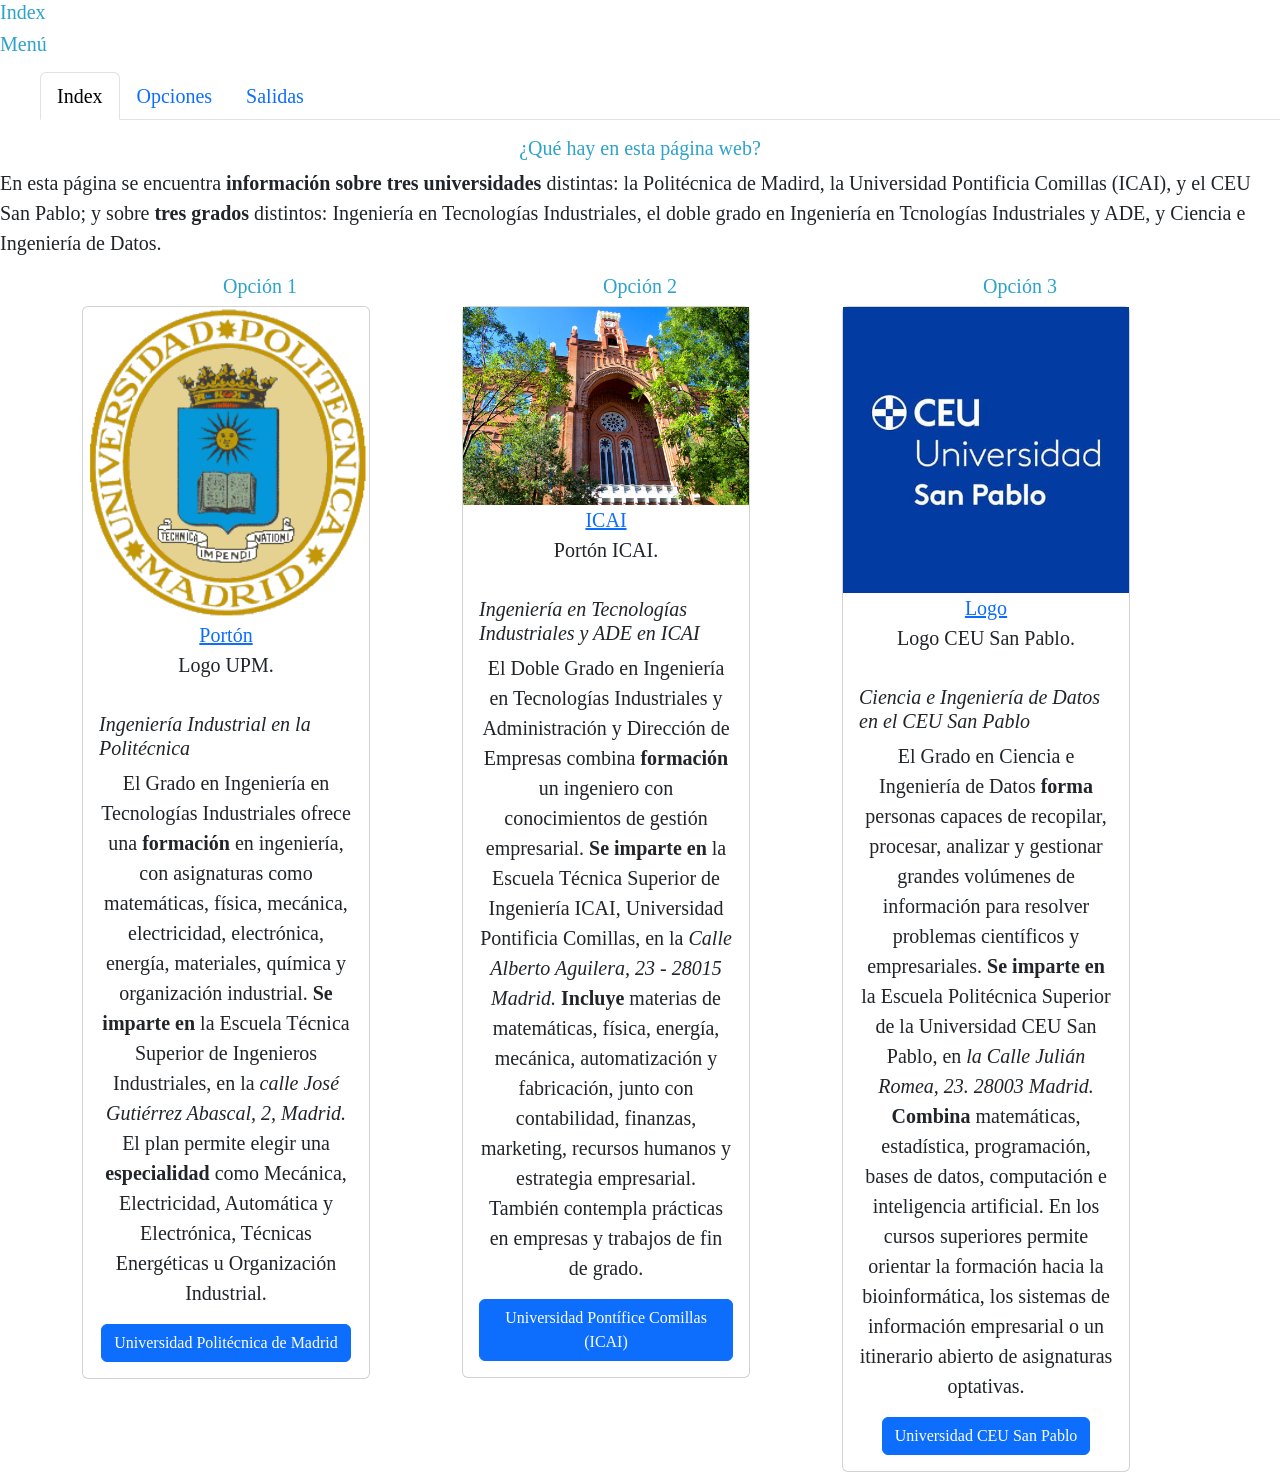
<file: index.html>
<!DOCTYPE html>
<html lang="es">
    <head>
        <meta charset="utf-8">
        <meta name="viewport" content="width=device-width, initial-scale=1">
        <title class="Times">Universidades</title>

        <link href="https://cdn.jsdelivr.net/npm/bootstrap@5.3.8/dist/css/bootstrap.min.css" rel="stylesheet" integrity="sha384-sRIl4kxILFvY47J16cr9ZwB07vP4J8+LH7qKQnuqkuIAvNWLzeN8tE5YBujZqJLB" crossorigin="anonymous">
        <link rel="stylesheet" href="./css/tic2-practica1.css">
    </head>
    <body>
        <h1>Index</h1>
        <h2>Menú</h2>
        <menu>
            <ul class="nav nav-tabs">
                <li class="nav-item"><a class="nav-link active" href="./index.html">Index</a></li>
                <li class="nav-item"><a class="nav-link" href="./opciones.html">Opciones</a></li>
                <li class="nav-item"><a class="nav-link" href="./salidas.html">Salidas</a></li>
            </ul>
        </menu>
        <h2 class="centro">¿Qué hay en esta página web?</h2>
        <p>En esta página se encuentra <strong>información sobre tres universidades</strong> distintas: la Politécnica de Madird, la Universidad Pontificia Comillas (ICAI), y el CEU San Pablo; y sobre <strong>tres grados</strong> distintos: Ingeniería en Tecnologías Industriales, el doble grado en Ingeniería en Tcnologías Industriales y ADE, y Ciencia e Ingeniería de Datos.</p>
        <div class="container text-center">
            <div class="row align-items-start">
              <div class="col">
                <h3 class="centro">Opción 1</h3>
                <div class="card" style="width: 18rem;">
                    <figure>
                      <img src="./Fotos/poli.png" alt="Trulli" style="width:100%"><a href="https://www.cartagena99.com/universidad-es/academia-universidad-UPM.php">Portón</a>
                      <figcaption>Logo UPM.</figcaption>
                    </figure>
                    
                    <div class="card-body">
                      <h5 class="card-title"><i>Ingeniería Industrial en la Politécnica</i></h5>
                      <p class="card-text">El Grado en Ingeniería en Tecnologías Industriales ofrece una <strong>formación</strong> en ingeniería, con asignaturas como matemáticas, física, mecánica, electricidad, electrónica, energía, materiales, química y organización industrial.
                        <strong>Se imparte en</strong> la Escuela Técnica Superior de Ingenieros Industriales, en la <em>calle José Gutiérrez Abascal, 2, Madrid.</em> El plan permite elegir una <strong>especialidad</strong> como Mecánica, Electricidad, Automática y Electrónica, Técnicas Energéticas u Organización Industrial.
                        
                          
                      </p>
                      <a href="https://www.upm.es/" class="btn btn-primary">Universidad Politécnica de Madrid</a>
                    </div>
                  </div>
              </div>
              <div class="col">
                <h3 class="centro">Opción 2</h3>
                <div class="card" style="width: 18rem;">
                  <figure>
                    <img src="./Fotos/icai.jpg" alt="Trulli" style="width:100%"><a href="https://www.flickr.com/photos/druidabruxux/19017661984">ICAI</a>
                    <figcaption>Portón ICAI.</figcaption>
                  </figure>
                  
                    <div class="card-body">
                      <h5 class="card-title"><i>Ingeniería en Tecnologías Industriales y ADE en ICAI</i></h5>
                      <p class="card-text">El Doble Grado en Ingeniería en Tecnologías Industriales y Administración y Dirección de Empresas combina <strong>formación</strong> un ingeniero con conocimientos de gestión empresarial.
                        <strong>Se imparte en</strong> la Escuela Técnica Superior de Ingeniería ICAI, Universidad Pontificia Comillas, en la <em>Calle Alberto Aguilera, 23 - 28015 Madrid.</em> <strong>Incluye</strong> materias de matemáticas, física, energía, mecánica, automatización y fabricación, junto con contabilidad, finanzas, marketing, recursos humanos y estrategia empresarial. También contempla prácticas en empresas y trabajos de fin de grado.
                        </p>
                      <a href="https://www.comillas.edu/icai/" class="btn btn-primary">Universidad Pontífice Comillas (ICAI)</a>
                    </div>
                  </div>
              </div>
              <div class="col">
                <h3 class="centro">Opción 3</h3>
                <div class="card" style="width: 18rem;">
                  <figure>
                    <img src="./Fotos/ceu.jpg" alt="Trulli" style="width:100%"><a href="https://www.google.com/search?q=universidad+ceu+san+pablo&sca_esv=73ff69c3875e4dcb&udm=2&sxsrf=AKL5yDiHyirfvuFzzYuOHfcubywQO37Lbg:1793781913339&tbas=0&source=lnt&sa=X&ved=2ahUKEwib0v6t9u2XAxUtUaQEHffXJnQQpwV6BAgJEBw&biw=2160&bih=1135&dpr=0.67&safe=active&ssui=on#sv=CAMSURoyKhBlLVlKR1k4a29sMUdGbkpNMg5ZSkdZOGtvbDFHRm5KTToOVTV4UXc1cjJJanU2a00gBCoXCgFzEhBlLVlKR1k4a29sMUdGbkpNGAEwARgHIKrzlcgCSggQAhgBIAIoAQ">Logo</a>
                    <figcaption>Logo CEU San Pablo.</figcaption>
                  </figure>
                  
                    <div class="card-body">
                      <h5 class="card-title"><i>Ciencia e Ingeniería de Datos en el CEU San Pablo</i></h5>
                      <p class="card-text">El Grado en Ciencia e Ingeniería de Datos <strong>forma</strong> personas capaces de recopilar, procesar, analizar y gestionar grandes volúmenes de información para resolver problemas científicos y empresariales.
                        <strong>Se imparte en</strong> la Escuela Politécnica Superior de la Universidad CEU San Pablo, en <em> la Calle Julián Romea, 23.
                        28003 Madrid.</em> <strong>Combina</strong> matemáticas, estadística, programación, bases de datos, computación e inteligencia artificial. En los cursos superiores permite orientar la formación hacia la bioinformática, los sistemas de información empresarial o un itinerario abierto de asignaturas optativas.
                        </p>
                      <a href="https://www.uspceu.com/" class="btn btn-primary">Universidad CEU San Pablo</a>
                    </div>
                  </div>
              </div>
            </div>
          </div>

        

        <script src="https://cdn.jsdelivr.net/npm/bootstrap@5.3.8/dist/js/bootstrap.bundle.min.js" integrity="sha384-FKyoEForCGlyvwx9Hj09JcYn3nv7wiPVlz7YYwJrWVcXK/BmnVDxM+D2scQbITxI" crossorigin="anonymous"></script>
    </body>


</html>
</file>
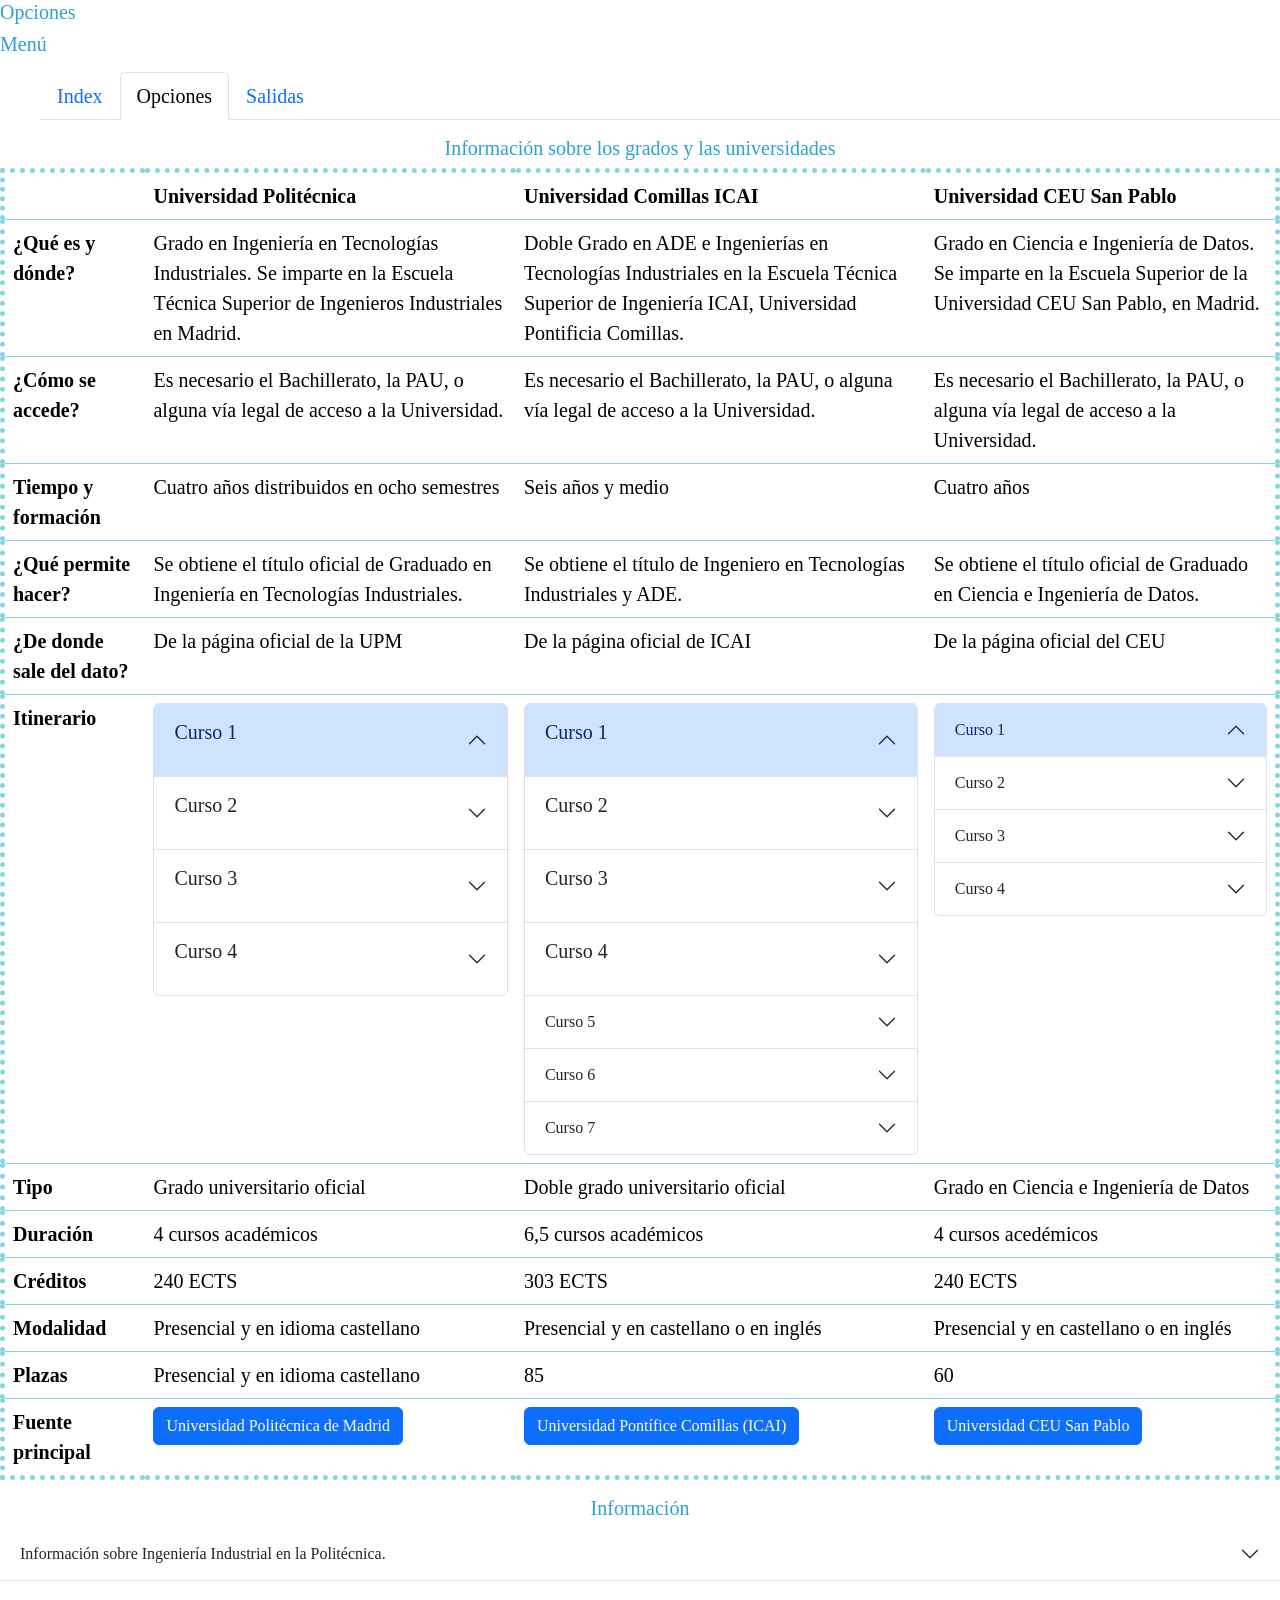
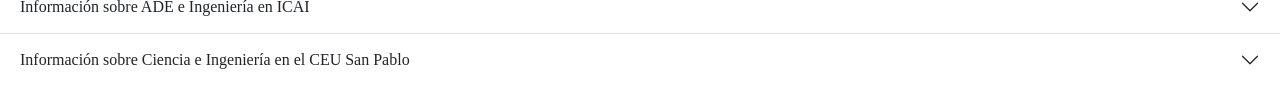
<file: opciones.html>
<!DOCTYPE html>
<html lang="es">
    <head>
        <meta charset="utf-8">
        <meta name="viewport" content="width=device-width, initial-scale=1">
        <title>Universidades</title>
        <link href="https://cdn.jsdelivr.net/npm/bootstrap@5.3.8/dist/css/bootstrap.min.css" rel="stylesheet" integrity="sha384-sRIl4kxILFvY47J16cr9ZwB07vP4J8+LH7qKQnuqkuIAvNWLzeN8tE5YBujZqJLB" crossorigin="anonymous">
        <link rel="stylesheet" href="./css/tic2-practica1.css">
      </head>
    <body>
        <h1>Opciones</h1>
        <h2>Menú</h2>
        <menu clase="" class="">
            <ul class="nav nav-tabs">
                <li class="nav-item"><a class="nav-link" href="./index.html">Index</a></li>
                <li class="nav-item"><a class="nav-link active" href="./opciones.html">Opciones</a></li>
                <li class="nav-item"><a class="nav-link" href="./salidas.html">Salidas</a></li>
            </ul>
        </menu>
        <h2 class="centro">Información sobre los grados y las universidades</h2>
        <table class="table">
            <thead>
              <tr>
                <th scope="col"></th>
                <th scope="col">Universidad Politécnica</th>
                <th scope="col">Universidad Comillas ICAI</th>
                <th scope="col">Universidad CEU San Pablo</th>
              </tr>
            </thead>
            <tbody>
              <tr>
                <th scope="row">¿Qué es y dónde?</th>
                <td>Grado en Ingeniería en Tecnologías Industriales. Se imparte en la Escuela Técnica Superior de Ingenieros Industriales en Madrid. </td>
                <td>Doble Grado en ADE e Ingenierías en Tecnologías Industriales en la Escuela Técnica Superior de Ingeniería ICAI, Universidad Pontificia Comillas.</td>
                <td>Grado en Ciencia e Ingeniería de Datos. Se imparte en la Escuela Superior de la Universidad CEU San Pablo, en Madrid.</td>
              </tr>
              <tr>
                <th scope="row">¿Cómo se accede?</th>
                <td>Es necesario el Bachillerato, la PAU, o alguna vía legal de acceso a la Universidad.</td>
                <td>Es necesario el Bachillerato, la PAU, o alguna vía legal de acceso a la Universidad.</td>
                <td>Es necesario el Bachillerato, la PAU, o alguna vía legal de acceso a la Universidad.</td>
              </tr>
              <tr>
                <th scope="row">Tiempo y formación</th>
                <td>Cuatro años distribuidos en ocho semestres</td>
                <td>Seis años y medio</td>
                <td>Cuatro años</td>
              </tr>
              <tr>
                <th scope="row">¿Qué permite hacer?</th>
                <td>Se obtiene el título oficial de Graduado en Ingeniería en Tecnologías Industriales.</td>
                <td>Se obtiene el título de Ingeniero en Tecnologías Industriales y ADE.</td>
                <td>Se obtiene el título oficial de Graduado en Ciencia e Ingeniería de Datos.</td>
              </tr>
              <tr>
                <th scope="row">¿De donde sale del dato?</th>
                <td>De la página oficial de la UPM</td>
                <td>De la página oficial de ICAI</td>
                <td>De la página oficial del CEU</td>
              </tr>
              <tr>
                <th scope="row">Itinerario</th>
                <td><div class="accordion" id="accordionExample">
                  <div class="accordion-item">
                    <h2 class="accordion-header">
                      <button class="accordion-button" type="button" data-bs-toggle="collapse" data-bs-target="#collapseOne" aria-expanded="true" aria-controls="collapseOne">
                        <p>Curso 1</p>
                      </button>
                      </h2>
                    <div id="collapseOne" class="accordion-collapse collapse" data-bs-parent="#accordionExample">
                      <div class="accordion-body">
                        <ul>
                          <li>Álgebra</li>
                          <li>Cálculo I </li>
                          <li>Dibujo industrial I </li>
                          <li>Física general I</li>
                          <li>Química I </li>
                          <li>Cálculo II </li>
                          <li>Dibujo Industrial II </li>
                          <li>Física general II</li>
                          <li>Fundamentos de Programación</li>
                          <li>Química II</li>
                        </ul>
                      </div>
                      </div>
                  </div>
                  <div class="accordion-item">
                    <h2 class="accordion-header">
                      <button class="accordion-button collapsed" type="button" data-bs-toggle="collapse" data-bs-target="#collapseTwo" aria-expanded="false" aria-controls="collapseTwo">
                       <p>Curso 2</p>
                      </button>
                    </h2>
                    <div id="collapseTwo" class="accordion-collapse collapse" data-bs-parent="#accordionExample">
                      <div class="accordion-body">
                        <ul>
                          <li>Ecuaciones Diferenciales</li>
                          <li>Electrotecnia</li>
                          <li>Estadística</li>
                          <li>Ingeniería del Medio Ambiente</li>
                          <li>Mecánica</li>
                          <li>Termodinámica I</li>
                          <li>Ampliación de Cálculo</li>
                          <li>Dinámica de sistemas</li>
                          <li>Diseño de experimentos y modelos de regresión</li>
                          <li>Electromagnetismo</li>
                          <li>La Empresa y su Entorno</li>
                          <li>Máquinas Eléctricas</li>
                          <li>Termodinámica II</li>
                        </ul>
                      </div>
                    </div>
                  </div>
                  <div class="accordion-item">
                    <h2 class="accordion-header">
                      <button class="accordion-button collapsed" type="button" data-bs-toggle="collapse" data-bs-target="#collapseThree" aria-expanded="false" aria-controls="collapseThree">
                        <p>Curso 3</p>
                      </button>
                    </h2>
                    <div id="collapseThree" class="accordion-collapse collapse" data-bs-parent="#accordionExample">
                      <div class="accordion-body">
                        <ul>
                          <li>Estructura y Propiedades de Materiales no Metálicos</li>
                          <li>Fundamentos de Automática</li>
                          <li>FUndamentos de Electrónica</li>
                          <li>Mecánica de Fluidos I</li>
                          <li>Organización de sistemas productivos</li>
                          <li>Resistencia de materiales</li>
                          <li>Transferencia de calor</li>
                          <li>Ampliación de Resistencia de Materiales</li>
                          <li>Ciencias de Materiales Metálicos</li>
                          <li>Fabricación</li>
                          <li>Mecánica de fluidos II</li>
                          <li>Teoría de Máquinas y Mecanismos</li>
                          <li>Asignaturas de especialidad.</li>

                        </ul>  
                      </div>
                    </div>
                  </div>
                  <div class="accordion-item">
                    <h2 class="accordion-header">
                      <button class="accordion-button collapsed" type="button" data-bs-toggle="collapse" data-bs-target="#collapseFour" aria-expanded="false" aria-controls="collapseFour">
                        <p>Curso 4</p>
                      </button>
                    </h2>
                    <div id="collapseFour" class="accordion-collapse collapse" data-bs-parent="#accordionExample">
                      <div class="accordion-body">
                        <ul>
                          <li>Proyectos</li>
                          <li>Tecnología de Materiales</li>
                          <li>English for Professional and Academic Communication</li>
                          <li>Competencias</li>
                          <li>Asignaturas de especialidad</li>
                          <li>Trabajo de Fin de Grado</li>
                        </ul>  
                      </div>
                    </div>
                  </div>
                </div>
              </td>
                <td><div class="accordion" id="accordionExample">
                  <div class="accordion-item">
                    <h2 class="accordion-header">
                      <button class="accordion-button" type="button" data-bs-toggle="collapse" data-bs-target="#collapse21" aria-expanded="true" aria-controls="collapse21">
                        <p>Curso 1</p>
                      </button>
                    </h2>
                    <div id="collapse21" class="accordion-collapse collapse" data-bs-parent="#accordionExample">
                      <div class="accordion-body">
                        <ul>
                          <li>Álgebra y Geometría</li>
                          <li>Cálculo</li>
                          <li>Cristianismo y Ética Social</li>
                          <li>Física</li>
                          <li>Idiomas I</li>
                          <li>Química</li>
                          <li>Habilidades Personales</li>
                          <li>Fundamentos de Informática</li>
                          <li>Expresión Gráfica</li>
                          <li>Fundamentos de Gestión Empresarial</li>
                        </ul> 
                      </div>
                    </div>
                  </div>
                  <div class="accordion-item">
                    <h2 class="accordion-header">
                      <button class="accordion-button collapsed" type="button" data-bs-toggle="collapse" data-bs-target="#collapse22" aria-expanded="false" aria-controls="collapse22">
                        <p>Curso 2</p>
                      </button>
                    </h2>
                    <div id="collapse22" class="accordion-collapse collapse" data-bs-parent="#accordionExample">
                      <div class="accordion-body">
                        <ul>
                          <li>Electrotécnica</li>
                          <li>Idiomas II</li>
                          <li>Mecánica</li>
                          <li>Ingeniería y Comunicación</li>
                          <li>Ciencia de Materiales</li>
                          <li>Ecuaciones Diferenciales</li>
                          <li>Marco jurídico de la Empresa</li>
                          <li>Termodinámica</li>
                          <li>Análisis de Datos y Visualización</li>
                          <li>Campos electromagnéticos</li>
                          <li>Electrónica</li>
                          <li>Mecánica de Fluidos</li>
                        </ul>
                      </div>
                    </div>
                  </div>
                  <div class="accordion-item">
                    <h2 class="accordion-header">
                      <button class="accordion-button collapsed" type="button" data-bs-toggle="collapse" data-bs-target="#collapse23" aria-expanded="false" aria-controls="collapse23">
                        <p>Curso 3</p>
                      </button>
                    </h2>
                    <div id="collapse23" class="accordion-collapse collapse" data-bs-parent="#accordionExample">
                      <div class="accordion-body">
                        <ul>
                          <li>Pensamiento Crítico</li>
                          <li>Communication Skills</li>
                          <li>Estadística I</li>
                          <li>Introducción a la Contabilidad</li>
                          <li>Máquinas Eléctricas</li>
                          <li>Microeconomía</li>
                          <li>Sistemas Dinámicos</li>
                          <li>Transmisión de Calor</li>
                          <li>Contabilidad Financiera</li>
                          <li>Matemáticas Financieras</li>
                          <li>Modelos Cuantitativos para la Economía y la Empresa</li>
                          <li>Regulación Automática</li>
                          <li>Resistencia de Materiales</li>
                          <li>Sistemas de Energía Eléctrica</li>
                          
                        </ul>  
                      </div>
                    </div>
                  </div>
                  <div class="accordion-item">
                    <h2 class="accordion-header">
                      <button class="accordion-button collapsed" type="button" data-bs-toggle="collapse" data-bs-target="#collapse24" aria-expanded="false" aria-controls="collapse24">
                        <p>Curso 4</p>
                      </button>
                    </h2>
                    <div id="collapse24" class="accordion-collapse collapse" data-bs-parent="#accordionExample">
                      <div class="accordion-body">
                        <ul>
                          <li>Aprendizaje y Servicio</li>
                          <li>Habilidades Profesionales</li>
                          <li>Liderazgo Ignaciano</li>
                          <li>Técnicas de Comunicación Personal</li>
                          <li>English for Professional Purposes</li>
                          <li>Contabilidad de Gestión</li>
                          <li>Ética</li>
                          <li>Fundamentos de Marketing</li>
                          <li>Investigación Operativa</li>
                          <li>Macroeconomía</li>
                          <li>Tecnologías de Fabricación y Producción</li>
                          <li>Comportamiento Organizacional</li>
                          <li>Ingeniería Medioambiental</li>
                          <li>Investigación de Mercados</li>
                          <li>Logística</li>
                          <li>Trabajo Fin de Grado (GITI)</li>
                          
                        </ul>
                       </div>
                    </div>
                  </div>
                  <div class="accordion-item">
                    <h2 class="accordion-header">
                      <button class="accordion-button collapsed" type="button" data-bs-toggle="collapse" data-bs-target="#collapse25" aria-expanded="false" aria-controls="collapse25">
                        Curso 5
                      </button>
                    </h2>
                    <div id="collapse25" class="accordion-collapse collapse" data-bs-parent="#accordionExample">
                      <div class="accordion-body">
                        <ul>
                          <li>Análisis de Costes y Finanzas</li>
                          <li>Análisis Económico Internacional</li>
                          <li>Construcciones Industriales</li>
                          <li>Diseño, Integración y Verificación de Máquinas</li>
                          <li>Explotación de los Sistemas de Energía Eléctrica</li>
                          <li>Sistemas Electrónicos</li>
                          <li>Automatización Industrial</li>
                          <li>Capital Riesgo</li>
                          <li>Finanzas Corporativas</li>
                          <li>Ingeniería Energética</li>
                          <li>Ingeniería Química</li>
                          <li>Instalaciones Industriales</li>
                          
                        </ul>  
                      </div>
                    </div>
                  </div>
                  <div class="accordion-item">
                    <h2 class="accordion-header">
                      <button class="accordion-button collapsed" type="button" data-bs-toggle="collapse" data-bs-target="#collapse26" aria-expanded="false" aria-controls="collapse26">
                        Curso 6
                      </button>
                    </h2>
                    <div id="collapse26" class="accordion-collapse collapse" data-bs-parent="#accordionExample">
                      <div class="accordion-body">
                        <ul>
                          <li>Aprendizaje Automático</li>
                          <li>Creación, Organización y Dirección de Empresas</li>
                          <li>Dirección de Proyectos</li>
                          <li>Emprendimiento e Innovación</li>
                          <li>Ética y RSC</li>
                          <li>Liderazgo y Gestión del Cambio</li>
                          <li>Sistemas de Producción y Fabricación</li>
                          <li>Dirección de Marketing</li>
                          <li>Dirección de Recursos Humanos</li>
                          <li>Economía Política Internacional</li>
                          <li>Empresa Sostenible y Gobierno Corporativo</li>
                          <li>Mercados Financieros</li>
                          
                        </ul>  
                      </div>
                    </div>
                  </div>
                  <div class="accordion-item">
                    <h2 class="accordion-header">
                      <button class="accordion-button collapsed" type="button" data-bs-toggle="collapse" data-bs-target="#collapse27" aria-expanded="false" aria-controls="collapse27">
                        Curso 7
                      </button>
                    </h2>
                    <div id="collapse27" class="accordion-collapse collapse" data-bs-parent="#accordionExample">
                      <div class="accordion-body">
                        <ul>
                          <li>Prácticas</li>
                          <li>Prácticas en Empresa III (ADE)</li>
                          <li>Trabajo Fin de Grado (ADE)</li>
                          <li>Trabajo Fin de Máster</li>
                          
                        </ul>  
                      </div>
                    </div>
                  </div>
                </div>
              </td>
                <td><div class="accordion" id="accordionExample">
                  <div class="accordion-item">
                    <h2 class="accordion-header">
                      <button class="accordion-button" type="button" data-bs-toggle="collapse" data-bs-target="#collapse31" aria-expanded="true" aria-controls="collapse31">
                        Curso 1
                      </button>
                    </h2>
                    <div id="collapse31" class="accordion-collapse collapse" data-bs-parent="#accordionExample">
                      <div class="accordion-body">
                        <ul>
                          <li>Fundamentos Matemáticos para la Ciencia e Ingeniería de Datos I</li>
                          <li>Fundamentos Matemáticos para la Ciencia e Ingeniería de Datos II</li>
                          <li>Introducción a la Ciencia e Ingeniería de Datos</li>
                          <li>Programación I</li>
                          <li>Claves de Historia Contemporánea</li>
                          <li>Bases de Datos I</li>
                          <li>Estadística para la Ingeniería I</li>
                          <li>Fundamentos Matemáticos para la Ciencia e Ingeniería de Datos III</li>
                          <li>Programación II</li>
                          <li>Arquitectura de Computadores y Sistemas Operativos</li>
                          
                      </ul>  
                      </div>
                    </div>
                  </div>
                  <div class="accordion-item">
                    <h2 class="accordion-header">
                      <button class="accordion-button collapsed" type="button" data-bs-toggle="collapse" data-bs-target="#collapse32" aria-expanded="false" aria-controls="collapse32">
                       Curso 2
                      </button>
                    </h2>
                    <div id="collapse32" class="accordion-collapse collapse" data-bs-parent="#accordionExample">
                      <div class="accordion-body">
                        <ul>
                          <li>Estadística para la Ingeniería II</li>
                          <li>Fundamentos Matemáticos para la Ciencia e Ingeniería de Datos IV</li>
                          <li>Métodos Numéricos en Ciencia e Ingeniería de Datos</li>
                          <li>Redes de Ordenadores</li>
                          <li>Sistemas Web I</li>
                          <li>Aprendizaje Automático I</li>
                          <li>Empresa y Emprendimiento</li>
                          <li>Hombre y Mundo Moderno</li>
                          <li>Infraestructuras y Servicios Cloud</li>
                          <li>Señales y Sistemas</li>

                        </ul>
                      </div>
                    </div>
                  </div>
                  <div class="accordion-item">
                    <h2 class="accordion-header">
                      <button class="accordion-button collapsed" type="button" data-bs-toggle="collapse" data-bs-target="#collapse33" aria-expanded="false" aria-controls="collapse33">
                       Curso 3
                      </button>
                    </h2>
                    <div id="collapse33" class="accordion-collapse collapse" data-bs-parent="#accordionExample">
                      <div class="accordion-body">
                        <ul>
                          <li>Optimización y Analítica</li>
                          <li>Computación Masiva para Big Data</li>
                          <li>Redes Neuronales y Aprendizaje Profundo</li>
                          <li>Análisis de Series Temporales</li>
                          <li>Ingeniería del Software</li>
                          <li>Robótica</li>
                          <li>Protección de Datos y Ciberseguridad</li>
                          <li>Análisis Bayesiano de los Datos</li>
                          <li>Gestión de Proyectos</li>
                          <li>Proyectos I en Ciencia e Ingeniería de Datos</li>
                          
                        </ul> 
                      </div>
                    </div>
                  </div>
                  <div class="accordion-item">
                    <h2 class="accordion-header">
                      <button class="accordion-button collapsed" type="button" data-bs-toggle="collapse" data-bs-target="#collapse34" aria-expanded="false" aria-controls="collapse34">
                        Curso 4
                      </button>
                    </h2>
                    <div id="collapse34" class="accordion-collapse collapse" data-bs-parent="#accordionExample">
                      <div class="accordion-body">
                        <ul>
                          <li>Doctrina Social de la Iglesia</li>
                          <li>Aprendizaje Automático II</li>
                          <li>Prácticas Académicas Externas</li>
                          <li>Trabajo Fin de Grado</li>
                          
                        </ul> 
                      </div>
                    </div>
                  </div>
              </td>
              </tr>
              <tr>
                <th scope="row">Tipo</th>
                <td>Grado universitario oficial</td>
                <td>Doble grado universitario oficial</td>
                <td>Grado en Ciencia e Ingeniería de Datos</td>
              </tr>
              <tr>
                <th scope="row">Duración</th>
                <td>4 cursos académicos</td>
                <td>6,5 cursos académicos</td>
                <td>4 cursos acedémicos</td>
              </tr>
              <tr>
                <th scope="row">Créditos</th>
                <td>240 ECTS</td>
                <td>303 ECTS</td>
                <td>240 ECTS</td>
              </tr>
              <tr>
                <th scope="row">Modalidad</th>
                <td>Presencial y en idioma castellano</td>
                <td>Presencial y en castellano o en inglés</td>
                <td>Presencial y en castellano o en inglés</td>
              </tr>
              <tr>
                <th scope="row">Plazas</th>
                <td>Presencial y en idioma castellano</td>
                <td>85</td>
                <td>60</td>
              </tr>
              <tr>
                <th scope="row">Fuente principal</th>
                <td><a href="https://www.upm.es/" class="btn btn-primary">Universidad Politécnica de Madrid</a></td>
                <td><a href="https://www.comillas.edu/icai/" class="btn btn-primary">Universidad Pontífice Comillas (ICAI)</a></td>
                <td> <a href="https://www.uspceu.com/" class="btn btn-primary">Universidad CEU San Pablo</a></td>
              </tr>
            </tbody>
          </table>

          <table class="table">
            <thead>
              
          <h2 class="centro">Información</h2>         
          <div class="accordion accordion-flush" id="accordionFlushExample">
            <div class="accordion-item">
              <h2 class="accordion-header">
                <button class="accordion-button collapsed" type="button" data-bs-toggle="collapse" data-bs-target="#flush-collapseOne" aria-expanded="false" aria-controls="flush-collapseOne">
                  Información sobre Ingeniería Industrial en la Politécnica.
                </button>
              </h2>
              <div id="flush-collapseOne" class="accordion-collapse collapse" data-bs-parent="#accordionFlushExample">
                <div class="accordion-body">El Grado en Ingeniería en Tecnologías Industriales ofrece formación científica y técnica multidisciplinar que abarca áreas como la mecánica, electricidad, electrónica, química y organización industrial. Prepara a los estudiantes para enfretarse a sus futuros trabajos, y a otras situaciones de su vida cotidiana. La Universidad Politécnica destaca por su orientación técnica, su actividad investigadora y su relación con el mundo empresarial.</div>
              </div>
            </div>
            <div class="accordion-item">
              <h2 class="accordion-header">
                <button class="accordion-button collapsed" type="button" data-bs-toggle="collapse" data-bs-target="#flush-collapseTwo" aria-expanded="false" aria-controls="flush-collapseTwo">
                  Información sobre ADE e Ingeniería en ICAI
                </button>
              </h2>
              <div id="flush-collapseTwo" class="accordion-collapse collapse" data-bs-parent="#accordionFlushExample">
                <div class="accordion-body">El Doble Grado en ADE e Ingeniería en Tecnologías Industriales combina formación técnica y científica con conocimientos de gestión y dirección empresarial. Se abordan asignaturas como matemáticas, física, finanzas y márketing, entre otras, lo que prepara profesionales capaces de comprender procesos industriales y el funcionamiento de los negocios. ICAI es una prestigiosa escuela de Ingeniería y destaca por la exigencia formativa y conexión con el mundo empresarial. </div>
              </div>
            </div>
            <div class="accordion-item">
              <h2 class="accordion-header">
                <button class="accordion-button collapsed" type="button" data-bs-toggle="collapse" data-bs-target="#flush-collapseThree" aria-expanded="false" aria-controls="flush-collapseThree">
                  Información sobre Ciencia e Ingeniería en el CEU San Pablo
                </button>
              </h2>
              <div id="flush-collapseThree" class="accordion-collapse collapse" data-bs-parent="#accordionFlushExample">
                <div class="accordion-body">El Grado en Ciencia e Ingeniería de Datos está orientado al análisis, tratamiento e interpretación de grandes cantidades de información para resolver problemas complejos. Combina conocimientos de matemáticas, estadística, programción e IA. Ofrece dos itinerarios de especialización: Bioinformática y Sistemas de Información Empresarial. El CEU es una insititución privada con una amplia trayectoria educativa, que comnina conocimientos teóricos con una orientación práctica y profesional.</div>
              </div>
            </div>
          </div>



        <script src="https://cdn.jsdelivr.net/npm/bootstrap@5.3.8/dist/js/bootstrap.bundle.min.js" integrity="sha384-FKyoEForCGlyvwx9Hj09JcYn3nv7wiPVlz7YYwJrWVcXK/BmnVDxM+D2scQbITxI" crossorigin="anonymous"></script>
    </body>


</html>
</file>
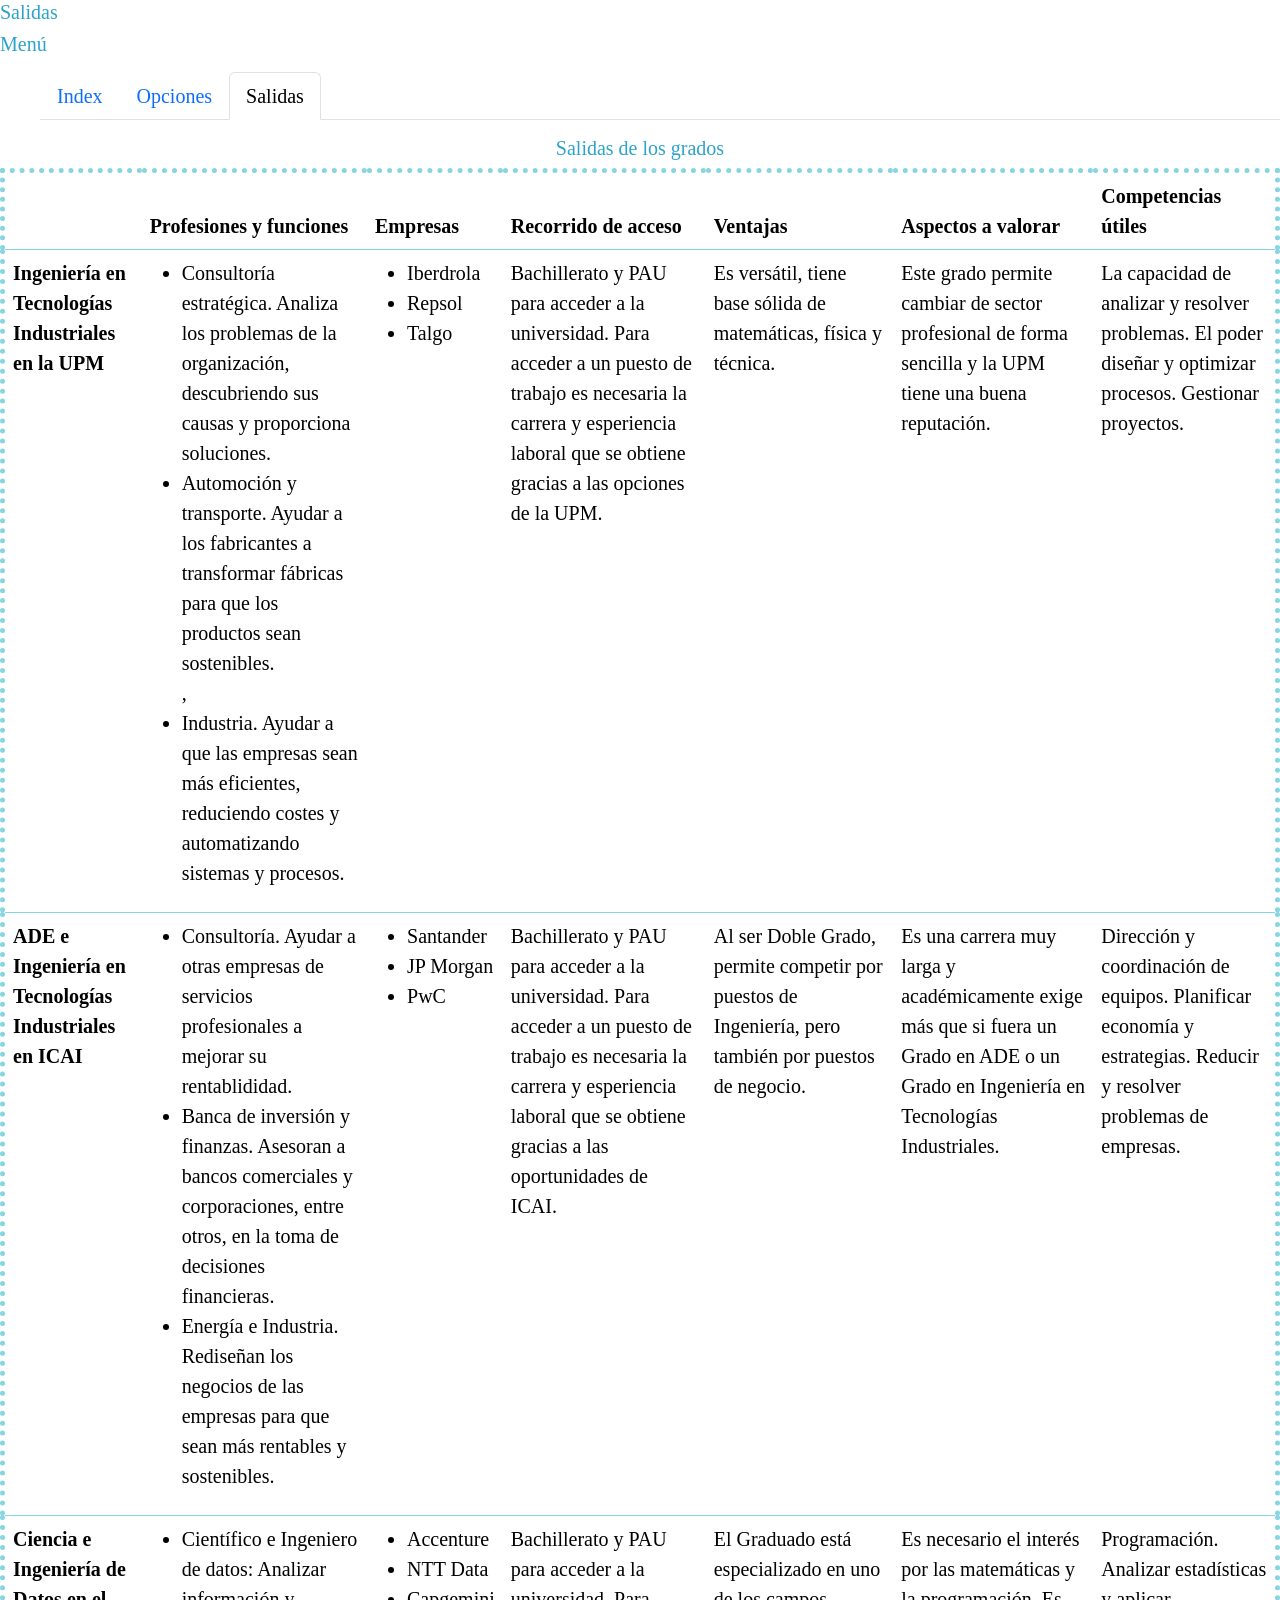
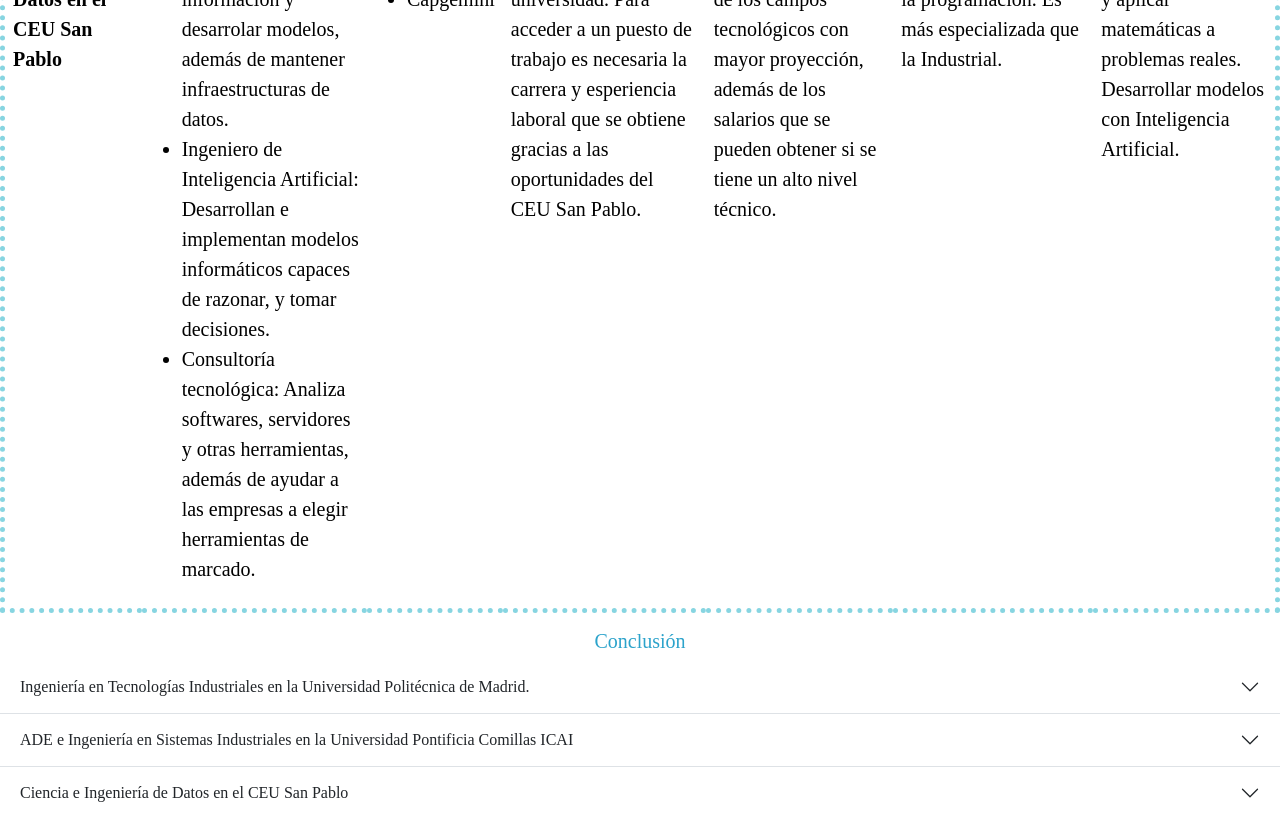
<file: salidas.html>
<!DOCTYPE html>
<html lang="es">
    <head>
        <meta charset="utf-8">
        <meta name="viewport" content="width=device-width, initial-scale=1">
        <title>Universidades</title>
        
        <link href="https://cdn.jsdelivr.net/npm/bootstrap@5.3.8/dist/css/bootstrap.min.css" rel="stylesheet" integrity="sha384-sRIl4kxILFvY47J16cr9ZwB07vP4J8+LH7qKQnuqkuIAvNWLzeN8tE5YBujZqJLB" crossorigin="anonymous">
        <link rel="stylesheet" href="./css/tic2-practica1.css">
    </head>
    <body>
        <h1>Salidas</h1>
        <h2>Menú</h2>
        <menu clase="" class="">
            <ul class="nav nav-tabs">
                <li class="nav-item"><a class="nav-link" href="./index.html">Index</a></li>
                <li class="nav-item"><a class="nav-link" href="./opciones.html">Opciones</a></li>
                <li class="nav-item"><a class="nav-link active" href="./salidas.html">Salidas</a></li>
            </ul>
        </menu>
        <h2 class="centro">Salidas de los grados</h2>
        <table class="table">
            <thead>
              <tr>
                <th scope="col"> </th>
                <th scope="col">Profesiones y funciones</th>
          <th scope="col">Empresas</th>
                <th scope="col">Recorrido de acceso</th>
                <th scope="col">Ventajas</th>
          <th scope="col">Aspectos a valorar</th>
          <th scope="col">Competencias útiles</th>
              </tr>
            </thead>
            <tbody>
              <tr>
                <th scope="row">Ingeniería en Tecnologías Industriales en la UPM</th>
                <td>
          <ul>
          <li>Consultoría estratégica. Analiza los problemas de la organización, descubriendo sus causas y proporciona soluciones.</li>
          <li>Automoción y transporte. Ayudar a los fabricantes a transformar fábricas para que los productos sean sostenibles.</li>, 
          <li>Industria. Ayudar a que las empresas sean más eficientes, reduciendo costes y automatizando sistemas y procesos.</li>
          </ul>
          </td>
                <td>
                  <ul>
          <li>Iberdrola</li>
          <li>Repsol</li>
          <li>Talgo</li>
          </ul>
          </td>
                <td>Bachillerato y PAU para acceder a la universidad. Para acceder a un puesto de trabajo es necesaria la carrera y esperiencia laboral que se obtiene gracias a las opciones de la UPM.</td>
          <td>Es versátil, tiene base sólida de matemáticas, física y técnica.</td>
                <td>Este grado permite cambiar de sector profesional de forma sencilla y la UPM tiene una buena reputación.</td>
          <td>La capacidad de analizar y resolver problemas. El poder diseñar y optimizar procesos. Gestionar proyectos.</td>
          
          
              </tr>
              <tr>
                <th scope="row">ADE e Ingeniería en Tecnologías Industriales en ICAI</th>
                <td>
          <ul>
          <li>Consultoría. Ayudar a otras empresas de servicios profesionales a mejorar su rentablididad.</li>
          <li>Banca de inversión y finanzas. Asesoran a bancos comerciales y corporaciones, entre otros, en la toma de decisiones financieras.</li>
          <li>Energía e Industria. Rediseñan los negocios de las empresas para que sean más rentables y sostenibles.</li> 
          </ul>
          </td>
                <td>
              <ul>
                  <li>Santander</li>
                  <li>JP Morgan</li>
                  <li>PwC</li>
          </td>
                <td>Bachillerato y PAU para acceder a la universidad. Para acceder a un puesto de trabajo es necesaria la carrera y esperiencia laboral que se obtiene gracias a las oportunidades de ICAI.</td>
          <td>Al ser Doble Grado, permite competir por puestos de Ingeniería, pero también por puestos de negocio.</td>
          <td>Es una carrera muy larga y académicamente exige más que si fuera un Grado en ADE o un Grado en Ingeniería en Tecnologías Industriales.</td>
          <td>Dirección y coordinación de equipos. Planificar economía y estrategias. Reducir y resolver problemas de empresas.</td>
              </tr>
              <tr>
                <th scope="row">Ciencia e Ingeniería de Datos en el CEU San Pablo</th>
                <td>
          <ul>
          <li>Científico e Ingeniero de datos: Analizar información y desarrolar modelos, además de mantener infraestructuras de datos. </li>
          <li>Ingeniero de Inteligencia Artificial: Desarrollan e implementan modelos informáticos capaces de razonar, y tomar decisiones. </li>
          <li>Consultoría tecnológica: Analiza softwares, servidores y otras herramientas, además de ayudar a las empresas a elegir herramientas de marcado.</li>
          </ul>
          </td>
          <td>
          <ul>
          <li>Accenture</li>
          <li>NTT Data</li>
          <li>Capgemini</li>
              </ul>
          </td>
                <td>Bachillerato y PAU para acceder a la universidad. Para acceder a un puesto de trabajo es necesaria la carrera y esperiencia laboral que se obtiene gracias a las oportunidades del CEU San Pablo.</td>
                <td>El Graduado está especializado en uno de los campos tecnológicos con mayor proyección, además de los salarios que se pueden obtener si se tiene un alto nivel técnico.</td>
              <td>Es necesario el interés por las matemáticas y la programación. Es más especializada que la Industrial.</td>
          <td>Programación. Analizar estadísticas y aplicar matemáticas a problemas reales. Desarrollar modelos con Inteligencia Artificial.</td>
              </tr>
            </tbody>
          </table>
          
          
          <h2 class="centro">Conclusión</h2>
          <div class="accordion accordion-flush" id="accordionFlushExample">
            <div class="accordion-item">
              <h2 class="accordion-header">
                <button class="accordion-button collapsed" type="button" data-bs-toggle="collapse" data-bs-target="#flush-collapseOne" aria-expanded="false" aria-controls="flush-collapseOne">
                  Ingeniería en Tecnologías Industriales en la Universidad Politécnica de Madrid.
                </button>
              </h2>
              <div id="flush-collapseOne" class="accordion-collapse collapse" data-bs-parent="#accordionFlushExample">
                <div class="accordion-body">Este grado en la Universidad Politécnica de Madrid está recomendado para aquillas personas interesadas en la tecnología, las matemáticas, y la resolución de problemas. Al finalizar la carrera, estos estudiantes obtendrán el título de Ingeniero en Tecnologías Industriales, y gracias a las oportudinades y a las prácticas de la UPM, tendrán en muchos casos acceso directo a puestos de trabajo.</div>
              </div>
            </div>
            <div class="accordion-item">
              <h2 class="accordion-header">
                <button class="accordion-button collapsed" type="button" data-bs-toggle="collapse" data-bs-target="#flush-collapseTwo" aria-expanded="false" aria-controls="flush-collapseTwo">
                  ADE e Ingeniería en Sistemas Industriales en la Universidad Pontificia Comillas ICAI
                </button>
              </h2>
              <div id="flush-collapseTwo" class="accordion-collapse collapse" data-bs-parent="#accordionFlushExample">
                <div class="accordion-body">Este doble grado de Ingeniería y ADE es recomendable para aquellas personas que tienen interés por la Ingeniería y por la dirección y administración empresarial. Al graduarse, los estudiantes obtienen el título de Ingeniería y ADE. ICAI tiene muy buenas conexiones con grandes empresas, lo cual también permite a los alumnos encontrar un puesto de trabajo con bastante rapidez. </div>
              </div>
            </div>
            <div class="accordion-item">
              <h2 class="accordion-header">
                <button class="accordion-button collapsed" type="button" data-bs-toggle="collapse" data-bs-target="#flush-collapseThree" aria-expanded="false" aria-controls="flush-collapseThree">
                  Ciencia e Ingeniería de Datos en el CEU San Pablo
                </button>
              </h2>
              <div id="flush-collapseThree" class="accordion-collapse collapse" data-bs-parent="#accordionFlushExample">
                <div class="accordion-body">Este grado en Ciencia e Ingeniería de datos es aconsejable para aquellas personas que sienten interés por la tecnología, el análisis de datos, la programación, etc. Al graduarse, los estudiantes obtienen el título de Científicos e Ingenieros de Datos. El CAU San Pablo ofrece foramción hacia distintos sectores, por ejemplo la bioinformática.  </div>
              </div>
            </div>
          </div>
          



        <script src="https://cdn.jsdelivr.net/npm/bootstrap@5.3.8/dist/js/bootstrap.bundle.min.js" integrity="sha384-FKyoEForCGlyvwx9Hj09JcYn3nv7wiPVlz7YYwJrWVcXK/BmnVDxM+D2scQbITxI" crossorigin="anonymous"></script>
    </body>
</html>
</file>
<file: css/tic2-practica1.css>
.h1, h2, h3, h4, h5, h1 {
    color: rgb(44, 163, 203);
  text-align: left
  }

  .p  {
    margin-left: 80px;
  }
  
  
  
  .div {
    padding-top: 50px;
    padding-right: 30px;
    padding-bottom: 50px;
    padding-left: 80px;
  }
  
  p.menu {
  border-style: dashed;
  }
  .table {
     border-style: dotted;
  border-width: thick;
  border-color: rgb(135, 213, 225);
  }
  
  .p, h1, h2, h3, h4, h5, table, div, ul, li, p, button {
    font-family: "Times New Roman", Times, serif;
    font-size: 20px;
  }

  h1 {
    font-family: "Times New Roman", Times, serif;
    font-size: 20px;
  }

  .centro {
    text-align: center;
  }
</file>
